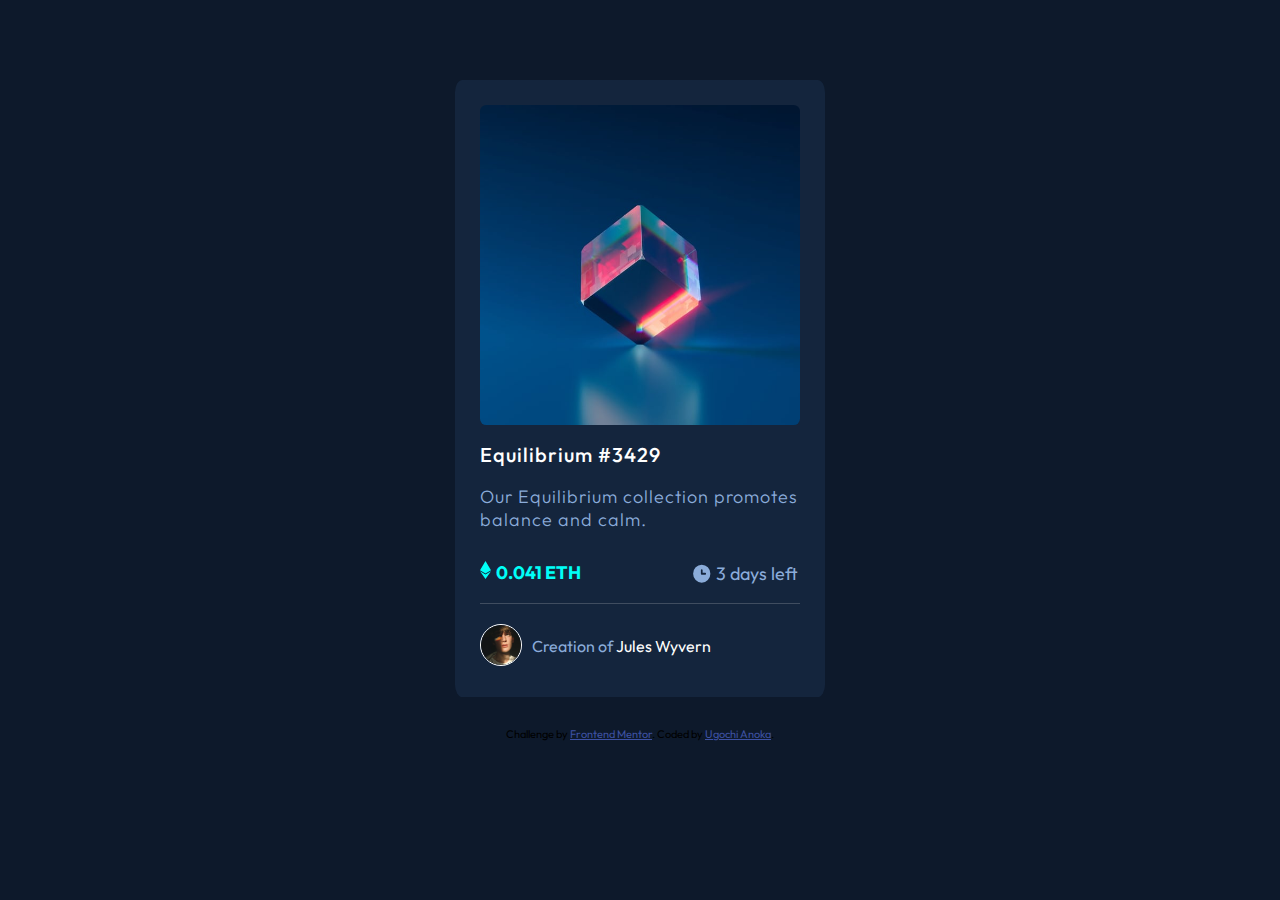
<file: index.html>
<!DOCTYPE html>
<html lang="en">
<head>
  <meta charset="UTF-8">
  <meta name="viewport" content="width=device-width, initial-scale=1.0">
  <link rel="icon" type="image/png" sizes="32x32" href="./images/favicon-32x32.png">
  <link rel="stylesheet" href="styles.css">
  <link rel="preconnect" href="https://fonts.googleapis.com">
<link rel="preconnect" href="https://fonts.gstatic.com" crossorigin>
<link href="https://fonts.googleapis.com/css2?family=Outfit:wght@300;400;500;600&display=swap" rel="stylesheet">
  <title>Frontend Mentor | NFT preview card component</title>
  <style>
    .attribution { font-size: 11px; text-align: center; margin-top:30px; }
    .attribution a { color: hsl(228, 45%, 44%); }
  </style>
</head>
<body>
<div class="container">
  <a href="#"><img src="image-equilibrium.jpg" alt="image-equilibrium" id="main-nft"></a>
  <h1 class="head"> Equilibrium #3429</h1>
<p class="info"> Our Equilibrium collection promotes balance and calm.</p>
<div class="stuff">
  <h1> <img src="icon-ethereum.svg" alt="eth" class="eth">  <span>0.041 ETH</span></h1>
  <p> <img src="icon-clock.svg" alt="image" class="clock"><span>3 days left</span></p>  
</div>
<hr class="line">
<div class="owner">
  <img src="image-avatar.png" alt="image-avatar" class="image-avatar">
  <p class="name">Creation of <a>Jules Wyvern</a></p>
  </div>
</div>
  <div class="attribution">
    Challenge by <a href="https://www.frontendmentor.io?ref=challenge" target="_blank">Frontend Mentor</a>. 
    Coded by <a href="www.github.com/ugochianoka">Ugochi Anoka</a>.
  </div>
</body>
</html>
</file>
<file: styles.css>
body{
    background-color:hsl(217, 54%, 11%) ;
    font-family: 'Outfit', sans-serif;
}
.container{
    background-color: hsl(216, 50%, 16%);
    width:320px;
    margin: auto;
    margin-top: 80px;
    padding: 25px;
    border-radius:2%;
}
#main-nft{
    width: 320px;
    height: auto;
    text-align: center;
    border-radius: 2%;
}
.head{
    font-weight: 500;
    font-size: 20px;
    color: white;
    letter-spacing: 1px;
}
.info{
    font-weight: 300;
    font-size: 18px;
    color: hsl(215, 51%, 70%);
    letter-spacing: 1px;
}
.stuff h1{
    font-size: 18px;
    color:hsl(178, 100%, 50%);
}
.stuff p{
    color:hsl(215, 51%, 70%);
    font-size: 18px;
   margin-left:110px ;
   margin-top: 13px;
   display:flex;
}
hr{
    clear:both;
    border-top: 0px;
    border-left: 0px;
    border-right: 0px;
}
.eth{
    float:left;
    margin-right: 5px;
}
.clock{
    float:left;
    margin-right: 3px;
}
.image-avatar{
    width:40px;
    margin-right: 10px;
    border: solid;
    border-color: white;
    border-radius: 50%;
    border-width: 1px;
    height: 40px;
}
.name{
    color:hsl(215, 51%, 70%);
    margin-top: 20px;
   margin-top: 12px;
}
.name a{
    color:white;
    margin-bottom: 0;
}
.stuff{
    display:flex;
}
.stuff p img{
    width:22.22px ;
}
.line{
    opacity: 20%;
    margin-bottom: 20px;
    margin-top: 0px;
}
.owner{
    display:flex;
}
.name a:hover{
    color:hsl(178, 100%, 50%);
}
.head:hover{
    color:hsl(178, 100%, 50%);
}
</file>
